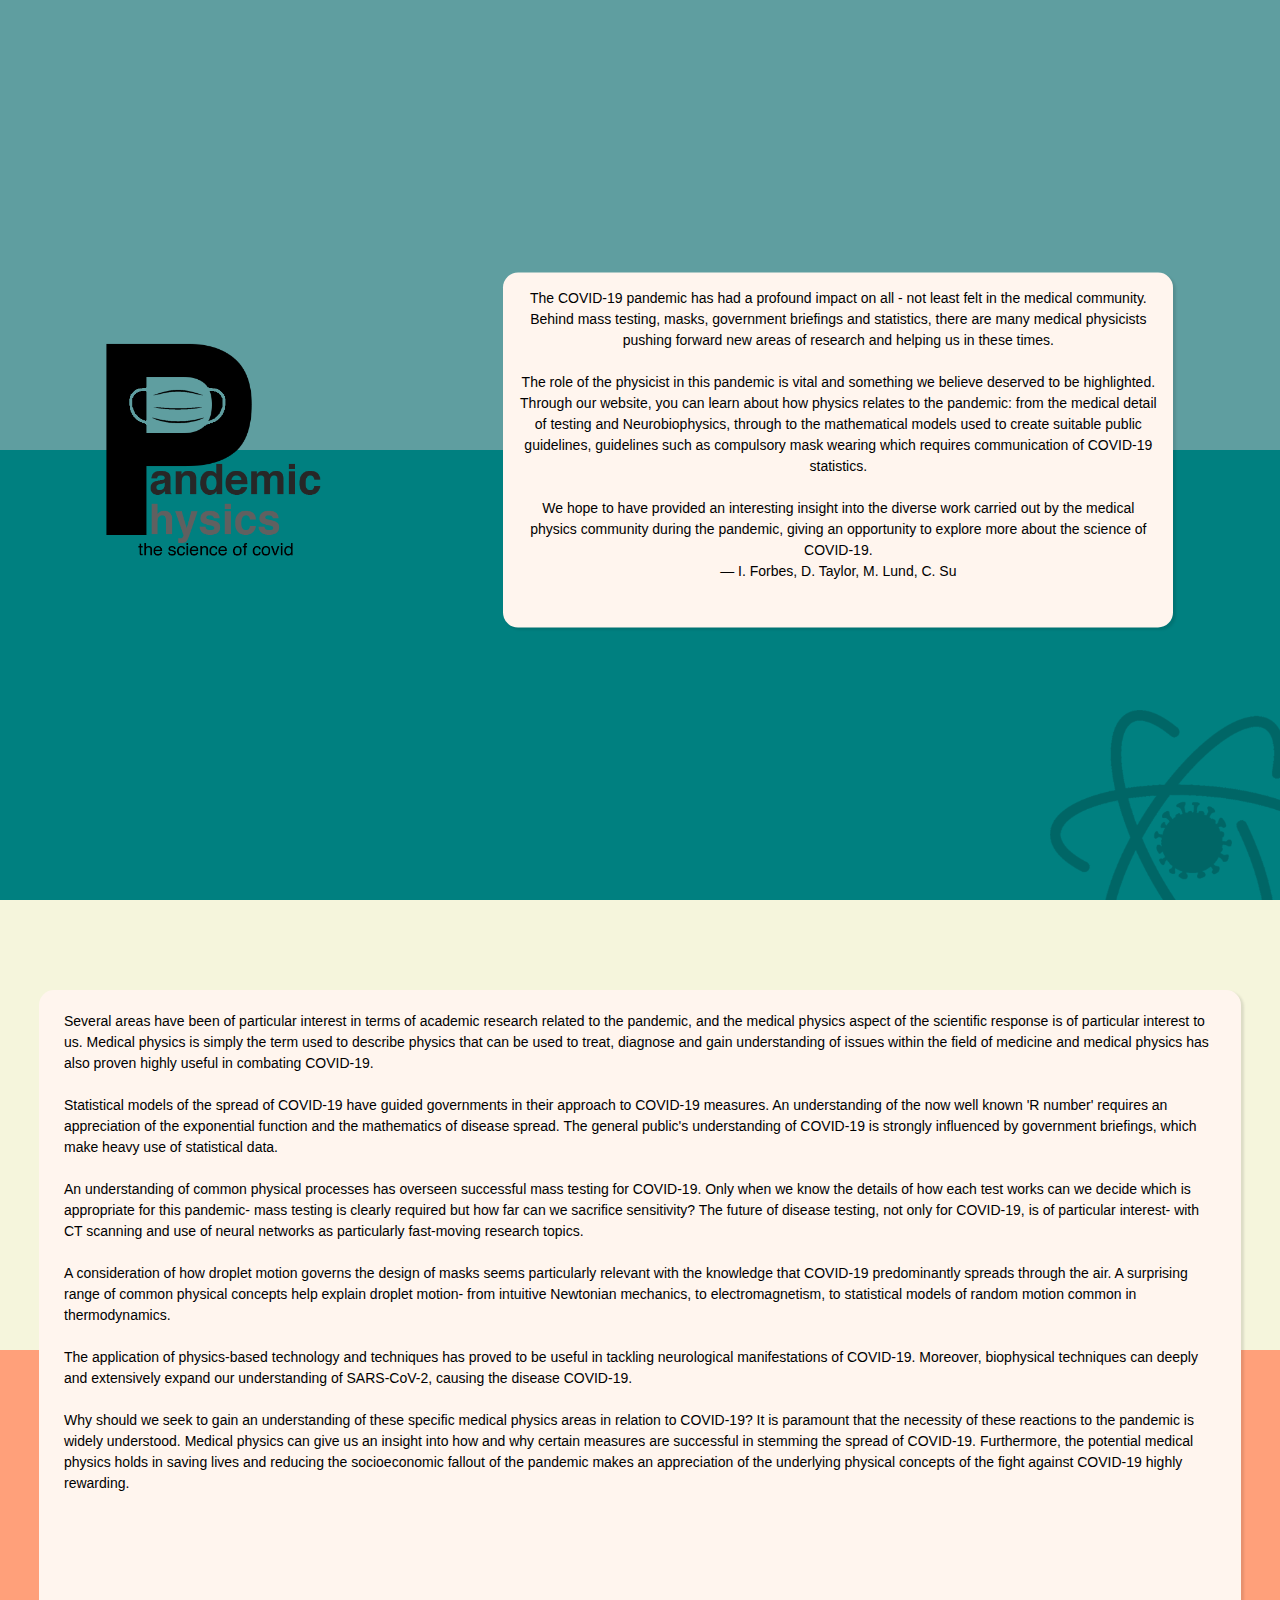
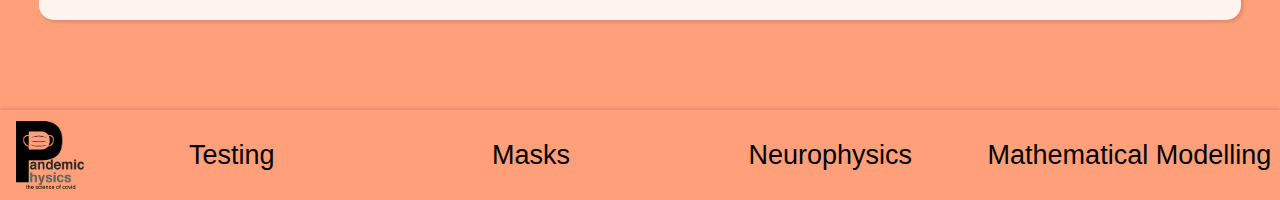
<file: index.html>
<!DOCTYPE html>

<html>

<head>
    <title>Pandemic Physics - the science of covid</title>

    <link rel="stylesheet" href="index.css">

    <link rel="apple-touch-icon" sizes="180x180" href="apple-touch-icon.png">
    <link rel="icon" type="image/png" sizes="32x32" href="favicon-32x32.png">
    <link rel="icon" type="image/png" sizes="16x16" href="favicon-16x16.png">
    <link rel="manifest" href="site.webmanifest">

</head>

<body>

    <div id="splash">
        <div class="halfblock" style="background-color: cadetblue; top: 0%; height: 100%"></div>
            <div class="halfblock" style="background-color: teal; top: 50%;"></div>
        <div class="fade">
            <img src="assets/PP2.png" class="logo">

            <div class="splash-text">The COVID-19 pandemic has had a profound impact on all - not least felt in the medical community. Behind mass testing, masks, government briefings and statistics, there are many medical physicists pushing forward new areas of research and helping us in these times.
</br></br>
The role of the physicist in this pandemic is vital and something we believe deserved to be highlighted. Through our website, you can learn about how physics relates to the pandemic: from the medical detail of testing and Neurobiophysics, through to the mathematical models used to create suitable public guidelines, guidelines such as compulsory mask wearing which requires communication of COVID-19 statistics.
</br></br>
We hope to have provided an interesting insight into the diverse work carried out by the medical physics community during the pandemic, giving an opportunity to explore more about the science of COVID-19.
</br> &mdash; I. Forbes, D. Taylor, M. Lund, C. Su</br></br></div>
        </div>
        <img src="assets/atom.png" style="position:absolute; right: 0; bottom:0; width:18%; opacity:0.2;">

    </div>

    <div class="intro">
        <div class="halfblock" style="background-color: beige; top: 100%; box-shadow: 0px -2.5px 2.5px 2.5px 2.5px 2.5px rgba(0, 0, 0, 0.1);"></div>
        <div class="halfblock" style="background-color: lightsalmon; top: 150%;"></div>

        <div class="intro-text">
        </br>
            Several areas have been of particular interest in terms of academic research related to the pandemic, and the medical physics aspect of the scientific response is of particular interest to us. Medical physics is simply the term used to describe physics that can be used to treat, diagnose and gain understanding of issues within the field of medicine and medical physics has also proven highly useful in combating COVID-19.
</br></br>
Statistical models of the spread of COVID-19 have guided governments in their approach to COVID-19 measures. An understanding of the now well known 'R number' requires an appreciation of the exponential function and the mathematics of disease spread. The general public's understanding of COVID-19 is strongly influenced by government briefings, which make heavy use of statistical data.
</br></br>
An understanding of common physical processes has overseen successful mass testing for COVID-19. Only when we know the details of how each test works can we decide which is appropriate for this pandemic- mass testing is clearly required but how far can we sacrifice sensitivity? The future of disease testing, not only for COVID-19, is of particular interest- with CT scanning and use of neural networks as particularly fast-moving research topics.
</br></br>
 A consideration of how droplet motion governs the design of masks seems particularly relevant with the knowledge that COVID-19 predominantly spreads through the air. A surprising range of common physical concepts help explain droplet motion- from intuitive Newtonian mechanics, to electromagnetism, to statistical models of random motion common in thermodynamics.
</br></br>
The application of physics-based technology and techniques has proved to be useful in tackling neurological manifestations of COVID-19. Moreover, biophysical techniques can deeply and extensively expand our understanding of SARS-CoV-2, causing the disease COVID-19.
</br></br>
 Why should we seek to gain an understanding of these specific medical physics areas in relation to COVID-19? It is paramount that the necessity of these reactions to the pandemic is widely understood. Medical physics can give us an insight into how and why certain measures are successful in stemming the spread of COVID-19. Furthermore, the potential medical physics holds in saving lives and reducing the socioeconomic fallout of the pandemic makes an appreciation of the underlying physical concepts of the fight against COVID-19 highly rewarding.         </div>
    </div>

    <div class="banner">
        <table style="width:100%; height:100%;">
        <tr>
            <th onclick="document.location='index.html'" style="width:6.25%"><img src="assets\PP2.png" class="logo2"></th>
            <th onclick="document.location='testing.html'">Testing</th>
            <th onclick="document.location='masks.html'">Masks</th>
            <th onclick="document.location='neurophysics.html'">Neurophysics</th>
            <th onclick="document.location='math.html'">Mathematical Modelling</th>
        </tr>
        </table>

    </div>

    <script src= "https://ajax.googleapis.com/ajax/libs/jquery/3.3.1/jquery.min.js"></script>
    <script>
        $(document).ready(function(){
            $(window).scroll(function(){
                $('.intro').css("opacity", $(window).scrollTop()/($(document).height()/2.5));
            })
        })
        $(document).ready(function(){
            $(window).scroll(function(){
                $('.fade').css("opacity", 1.2-$(window).scrollTop()/(0.5*$(document).height()));
            })
        })
    </script>

</body>

</html>
</file>
<file: index.css>
body {
    font-family: Arial;
    margin: 0;
    padding: 0;
    background-color: beige;

    overflow: auto;
    line-height: 1.5;
    font-size: 14px;
}

img {
    pointer-events: none;
    -webkit-touch-callout: none;
    -webkit-user-select: none;
    -khtml-user-select: none;
    -moz-user-select: none;
    -ms-user-select: none;
    user-select: none;
}

div.halfblock {
    position: absolute;
    left: 0px;
    width: 100%;
    height: 50%;
}

img.logo {
    width: 16.666%;

    position: absolute;
    top: 50%;
    left: 16.66666667%;

    transform: translate(-50%, -50%);
}

div.splash-text {
    text-align:center;
    height: 35%;
    width: 50%;
    padding: 15px 15px 25px 15px;
    border-radius: 15px;

    position: absolute;
    top: 50%;
    right: 8.33333333%;
    transform: translate(0, -50%);

    background-color: seashell;
    box-shadow: 2.5px 2.5px 2.5px rgba(0, 0, 0, 0.1);

    overflow: auto;
}

div.intro-text {
    position: absolute;
    top: 110%;
    left: 50%;
    transform: translate(-50%, 0);

    width: 90%;
    height: 70%;

    border-radius: 15px;

    padding: 0px 25px;

    background-color: seashell;
    box-shadow: 2.5px 2.5px 2.5px rgba(0, 0, 0, 0.1);

    overflow: auto;
}

div.banner {
    position: absolute;
    bottom: -100%;

    width: 100%;
    height: 10%;

    background-color: lightsalmon;

    box-shadow: 0px -2.5px 2.5px rgba(0, 0, 0, 0.1);
    padding: 0;
    margin: 0;

    text-align: center;
    font-size: 3vh;
}

.logo2 {
    position: absolute;
    bottom:12.5%;
    left:1.25%;

    height: 75%;
}

th {
    font-weight: normal;
    margin: 0;
    width: 23.4375%;
    padding-top: 0;
    padding-bottom: 0;
    -webkit-touch-callout: none;
    -webkit-user-select: none;
    -khtml-user-select: none;
    -moz-user-select: none;
    -ms-user-select: none;
    user-select: none;
}

th:hover {
    background-color: darksalmon;
}
</file>
